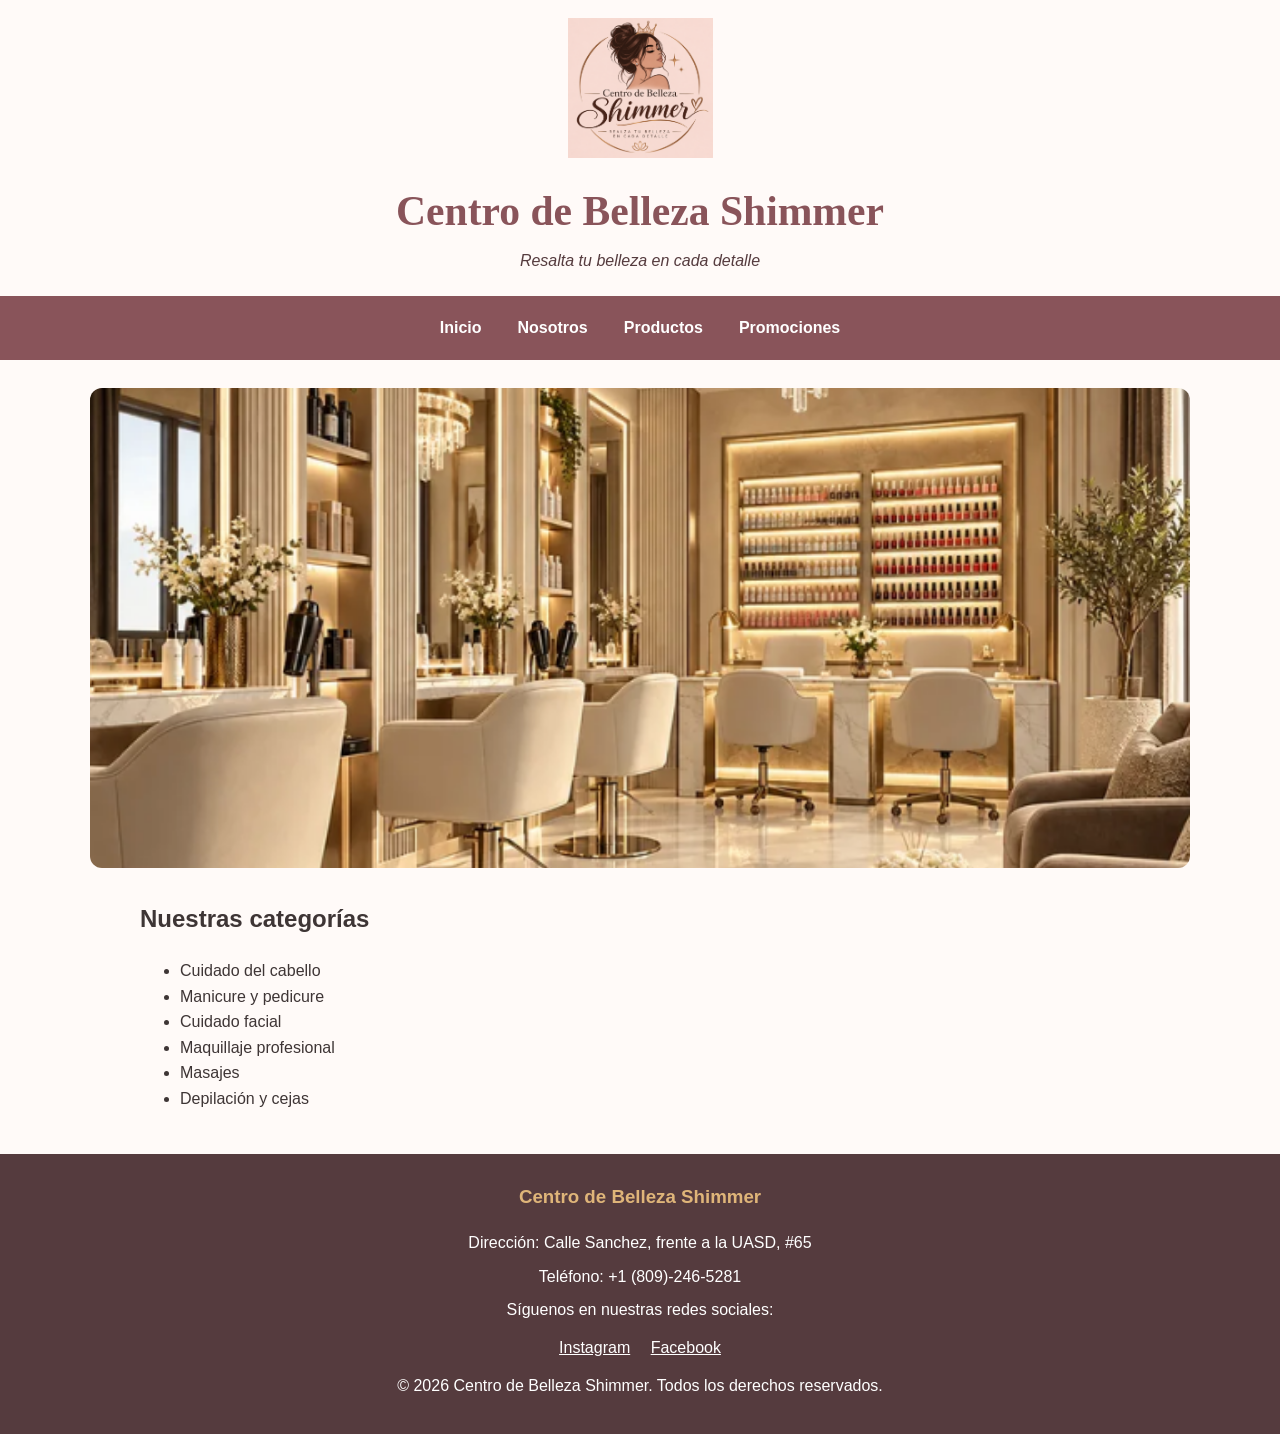
<file: index.html>
<!DOCTYPE html>
<html lang="es" >
<head>
    <meta charset="UTF-8">
    <meta name="viewport" content="width=device-width, initial-scale=1.0">
    <link rel="stylesheet" href="estilo.css">
    <title>Centro de Belleza Shimmer</title>
</head>
<body>
    <header>
        <img src="imagenes/logo-shimmer.png" alt="Logo del Centro de Belleza Shimmer"> </header>
    <h1>Centro de Belleza Shimmer</h1>
    <p>Resalta tu belleza en cada detalle</p>
    <nav>
        <ul>
            <li><a href="index.html">Inicio</a></li>
            <li><a href="nosotros.html">Nosotros</a></li>
            <li><a href="productos.html">Productos</a></li>
            <li><a href="promociones.html">Promociones</a></li>
        </ul>
    </nav>
    <img src="imagenes/banner-principal.png" alt="Imagen del centro de belleza">
    <section>
        <h2>Nuestras categorías</h2>
        <ul>
            <li>Cuidado del cabello</li>
            <li>Manicure y pedicure</li>
            <li>Cuidado facial</li>
            <li>Maquillaje profesional</li>
            <li>Masajes</li>
            <li>Depilación y cejas</li>
        </ul>
    </section>
    <footer>
    <h3>Centro de Belleza Shimmer</h3>

    <p>Dirección: Calle Sanchez, frente a la UASD, #65</p>
    <p>Teléfono: +1 (809)-246-5281</p>

    <p>Síguenos en nuestras redes sociales:</p>

    <a href="https://www.instagram.com/">Instagram</a>
    <a href="https://www.facebook.com/">Facebook</a>

    <p>&copy; 2026 Centro de Belleza Shimmer. Todos los derechos reservados.</p>
</footer>
</body>
</html>
</file>
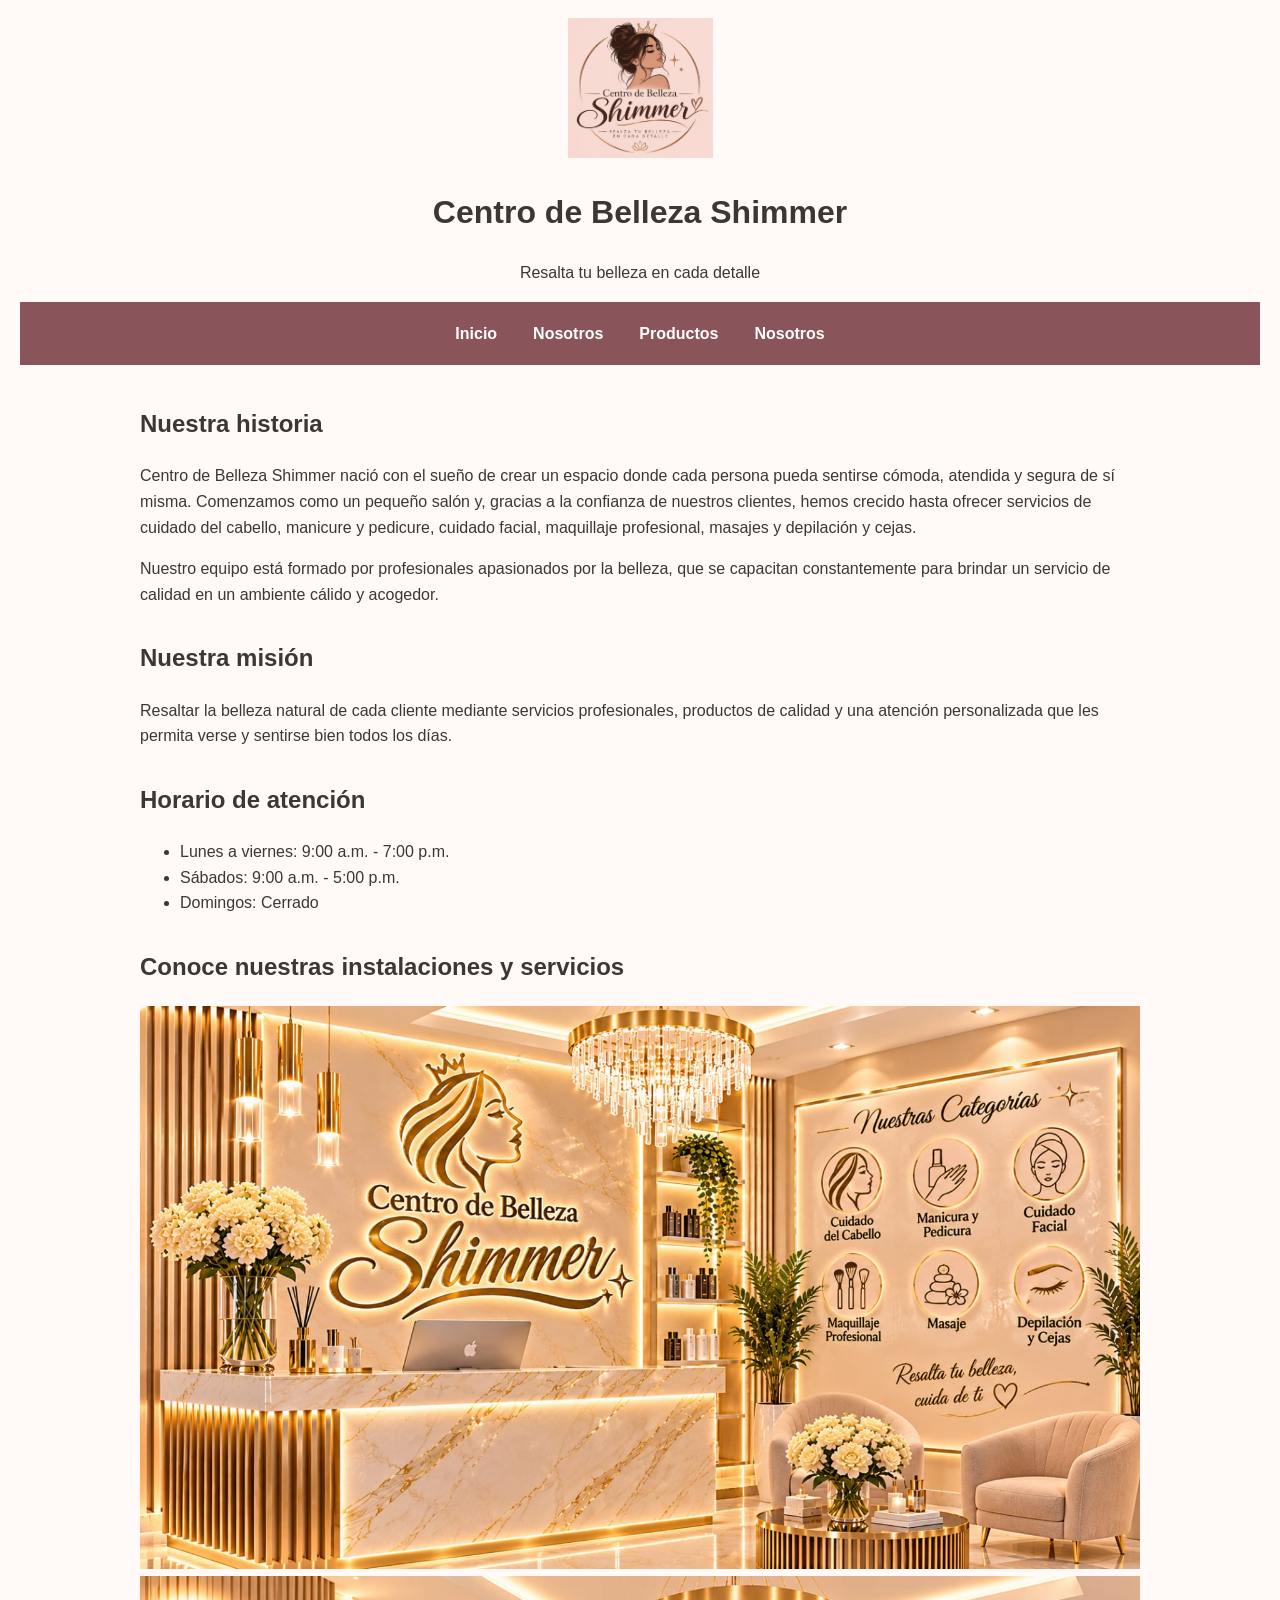
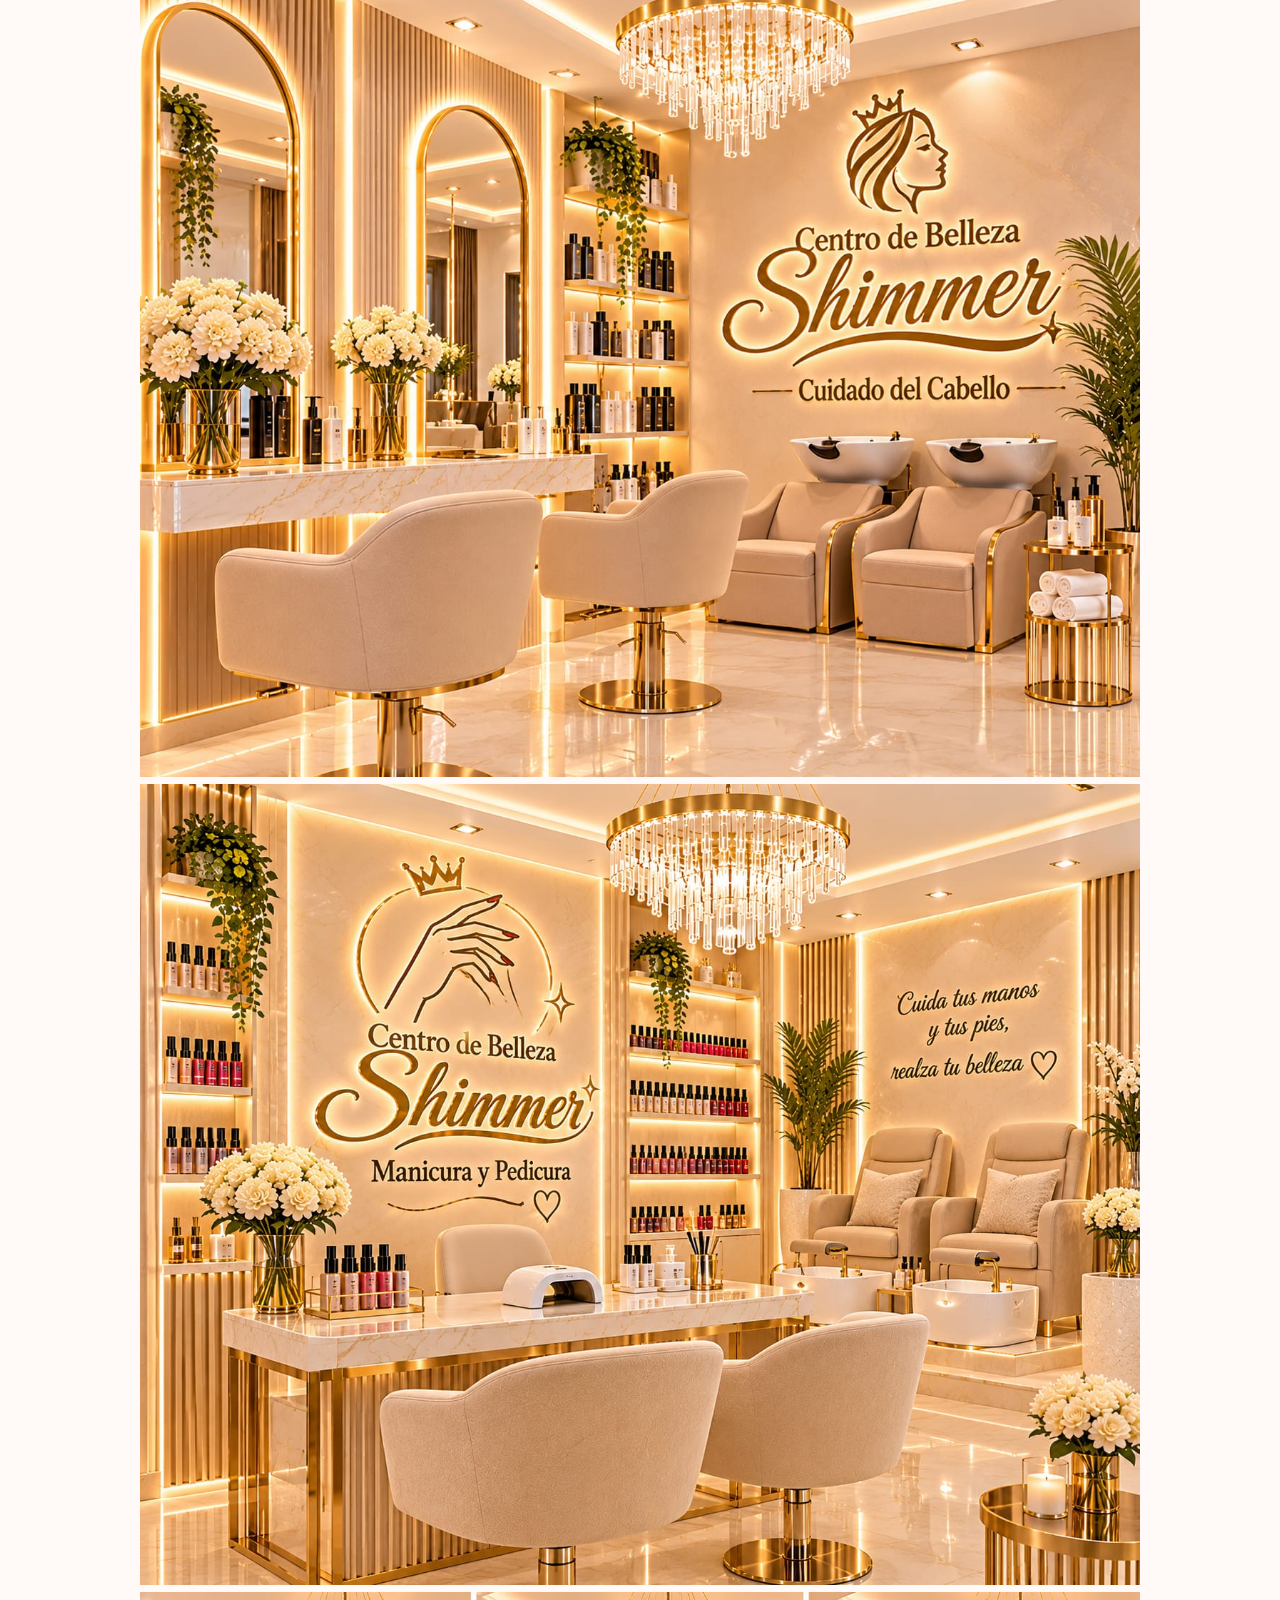
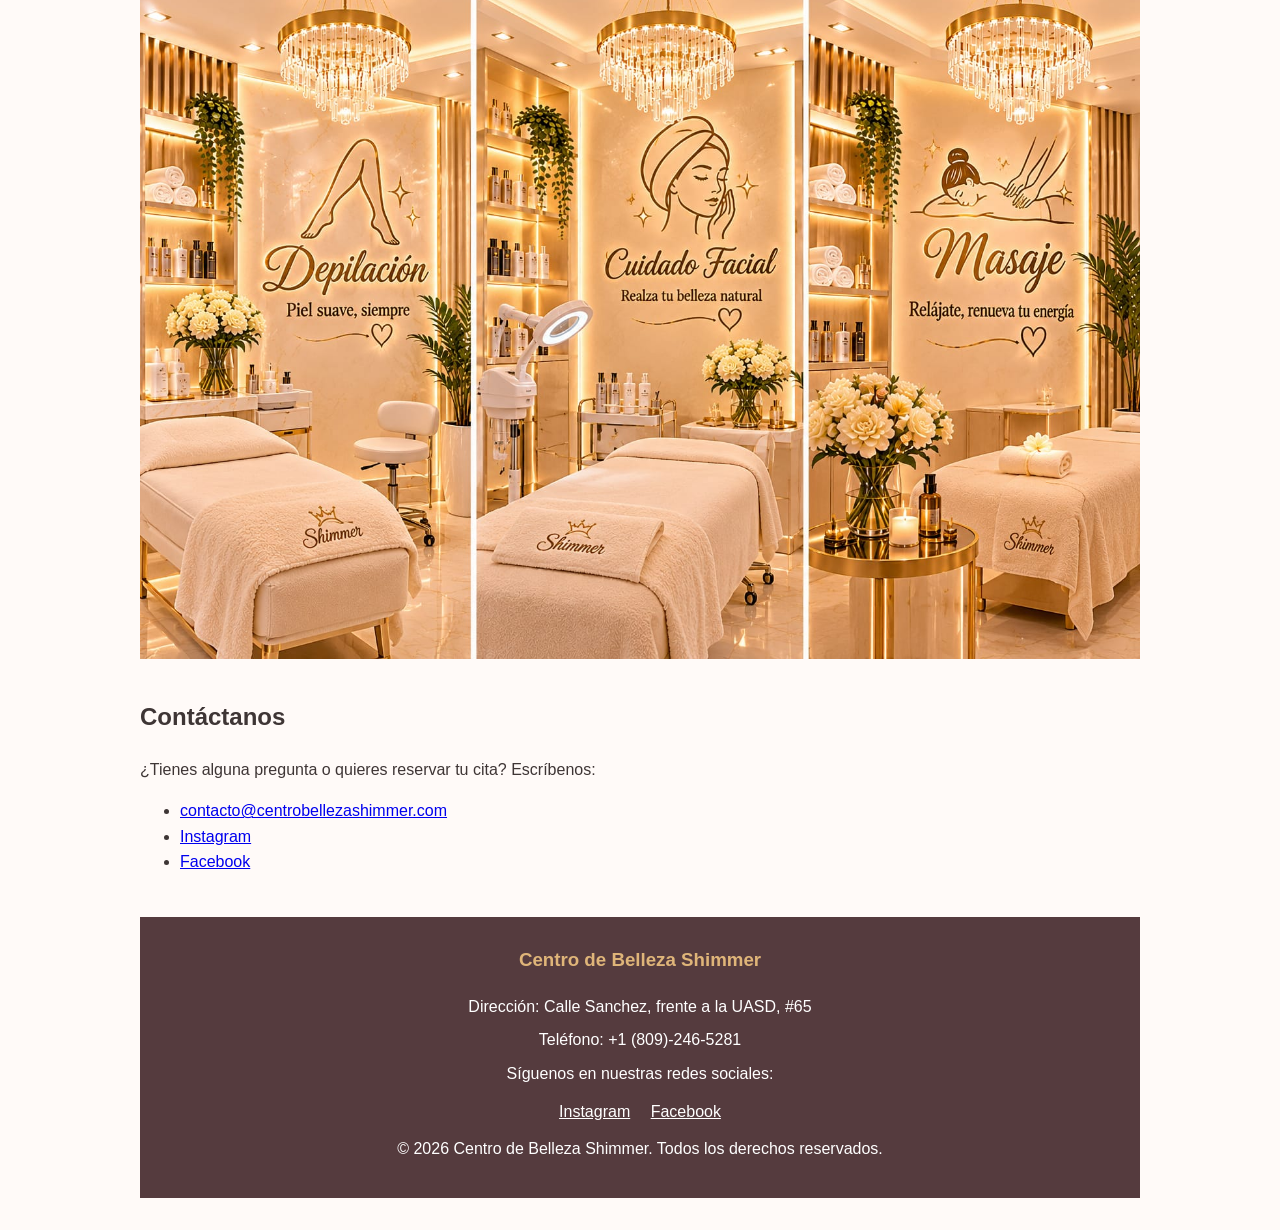
<file: nosotros.html>
<!DOCTYPE html>
<html lang="es">
<head>
    <meta charset="UTF-8">
    <meta name="viewport" content="width=device-width, initial-scale=1.0">
    <link rel="stylesheet" href="estilo.css">
    <title>Nosotros - Centro de Belleza Shimmer</title>
</head>
<body>

    <header>
        <img
            src="imagenes/logo-shimmer.png"
            alt="Logo del Centro de Belleza Shimmer"
            width="180">

        <h1>Centro de Belleza Shimmer</h1>

        <p>Resalta tu belleza en cada detalle</p>

        <nav>
            <ul>
                <li><a href="index.html">Inicio</a></li>
                <li><a href="nosotros.html">Nosotros</a></li>
                <li><a href="productos.html">Productos</a></li>
                <li>
                    <a href="nosotros.html" aria-current="page">
                        Nosotros
                    </a>
                </li>
            </ul>
        </nav>
    </header>
    <section>
        <h2>Nuestra historia</h2>
        <p>
            Centro de Belleza Shimmer nació con el sueño de crear un espacio donde
            cada persona pueda sentirse cómoda, atendida y segura de sí misma.
            Comenzamos como un pequeño salón y, gracias a la confianza de nuestros
            clientes, hemos crecido hasta ofrecer servicios de cuidado del cabello,
            manicure y pedicure, cuidado facial, maquillaje profesional, masajes y
            depilación y cejas.
        </p>
        <p>
            Nuestro equipo está formado por profesionales apasionados por la
            belleza, que se capacitan constantemente para brindar un servicio de
            calidad en un ambiente cálido y acogedor.
        </p>
    </section>

    <section>
        <h2>Nuestra misión</h2>
        <p>
            Resaltar la belleza natural de cada cliente mediante servicios
            profesionales, productos de calidad y una atención personalizada que
            les permita verse y sentirse bien todos los días.
        </p>
    </section>

    <section>
        <h2>Horario de atención</h2>
        <ul>
            <li>Lunes a viernes: 9:00 a.m. - 7:00 p.m.</li>
            <li>Sábados: 9:00 a.m. - 5:00 p.m.</li>
            <li>Domingos: Cerrado</li>
        </ul>
    </section>

    <section>
        <h2>Conoce nuestras instalaciones y servicios</h2>
        <img src="imagenes/recepcion-categorias.png" alt="Recepción del Centro de Belleza Shimmer con nuestras categorías de servicios">
        <img src="imagenes/cuidado-cabello.png" alt="Área de cuidado del cabello con espejos, sillas y lavacabezas">
        <img src="imagenes/manicure-pedicure.jpg" alt="Área de manicure y pedicure con estación de trabajo y sillones de pedicure">
        <img src="imagenes/depilacion-facial-masaje.jpg" alt="Salas de depilación, cuidado facial y masaje">
    </section>

    <section>
        <h2>Contáctanos</h2>
        <p>¿Tienes alguna pregunta o quieres reservar tu cita? Escríbenos:</p>
        <ul>
            <li><a href="mailto:contacto@centrobellezashimmer.com">contacto@centrobellezashimmer.com</a></li>
            <li><a href="https://www.instagram.com/">Instagram</a></li>
            <li><a href="https://www.facebook.com/">Facebook</a></li>
        </ul>
    </section>

 <section>
    <footer>
    <h3>Centro de Belleza Shimmer</h3>

    <p>Dirección: Calle Sanchez, frente a la UASD, #65</p>
    <p>Teléfono: +1 (809)-246-5281</p>

    <p>Síguenos en nuestras redes sociales:</p>

    <a href="https://www.instagram.com/">Instagram</a>
    <a href="https://www.facebook.com/">Facebook</a>

    <p>&copy; 2026 Centro de Belleza Shimmer. Todos los derechos reservados.</p>
    </footer>
</section>
</file>
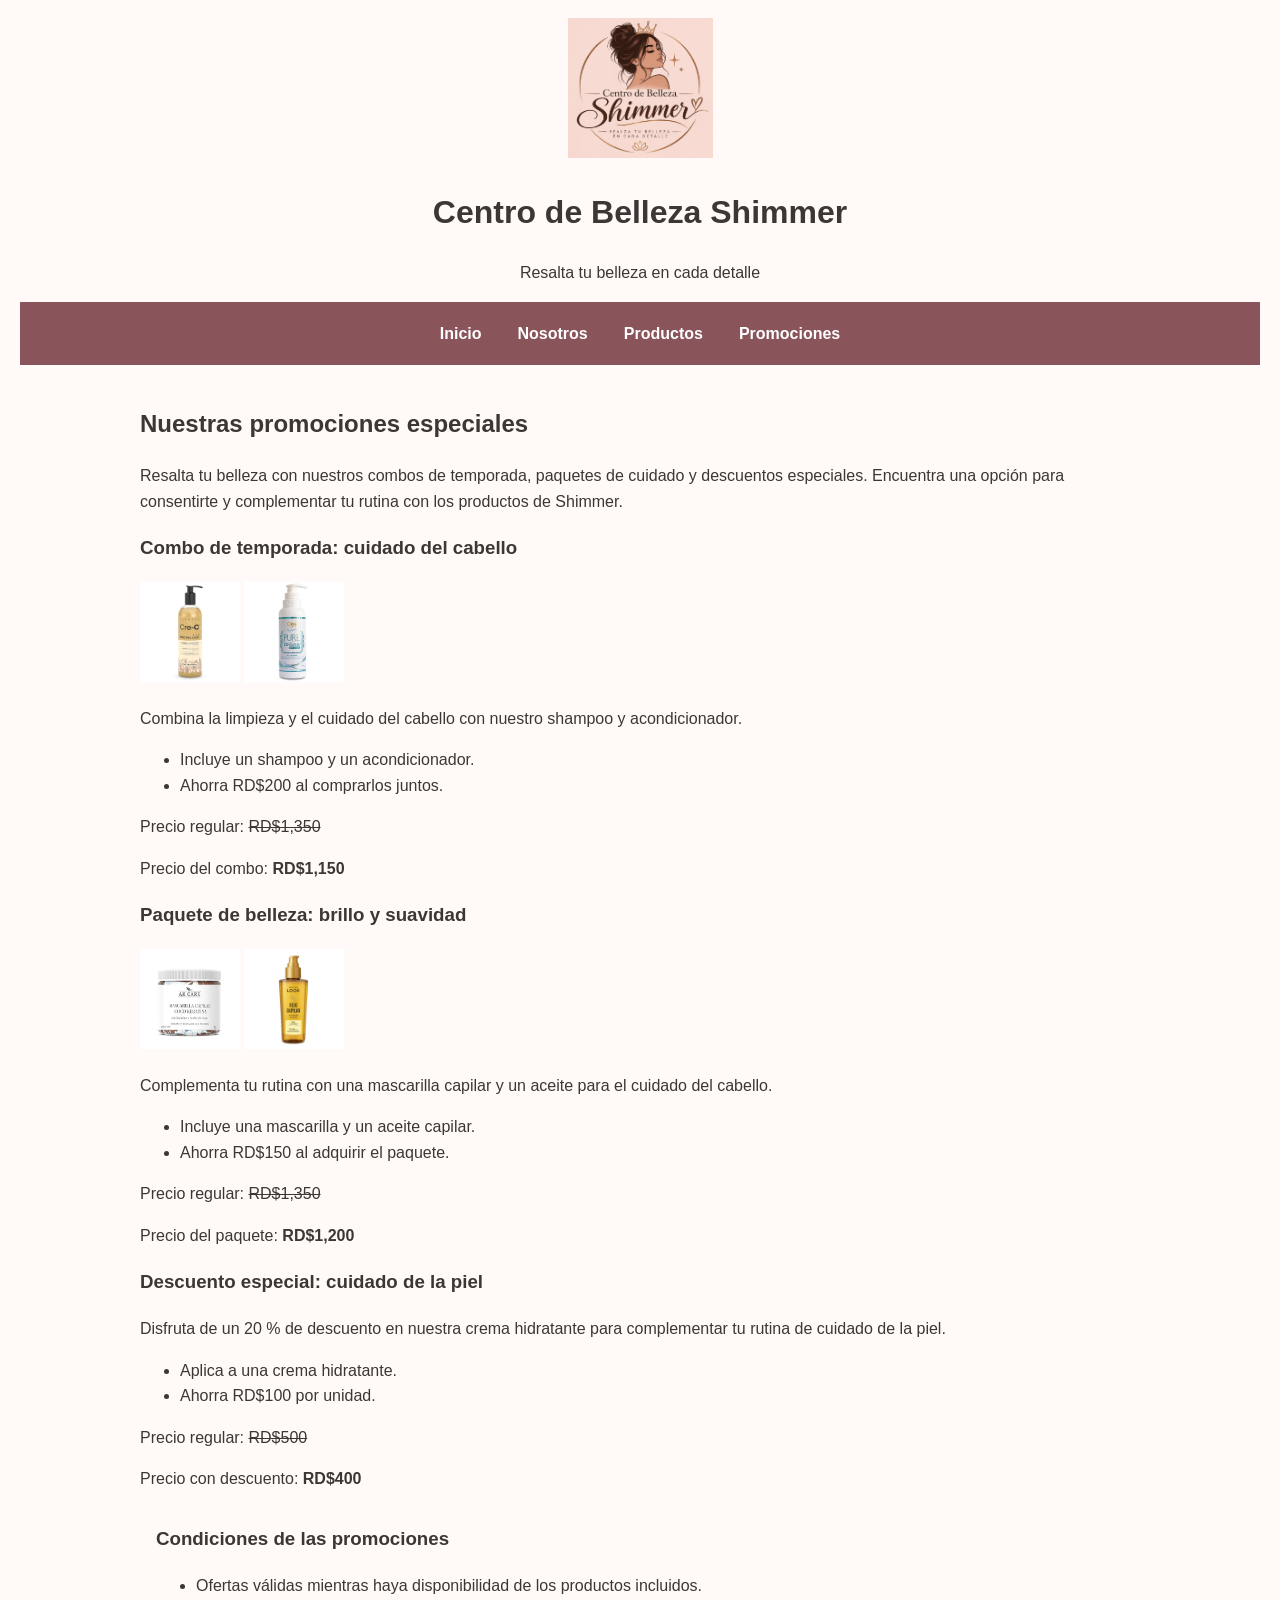
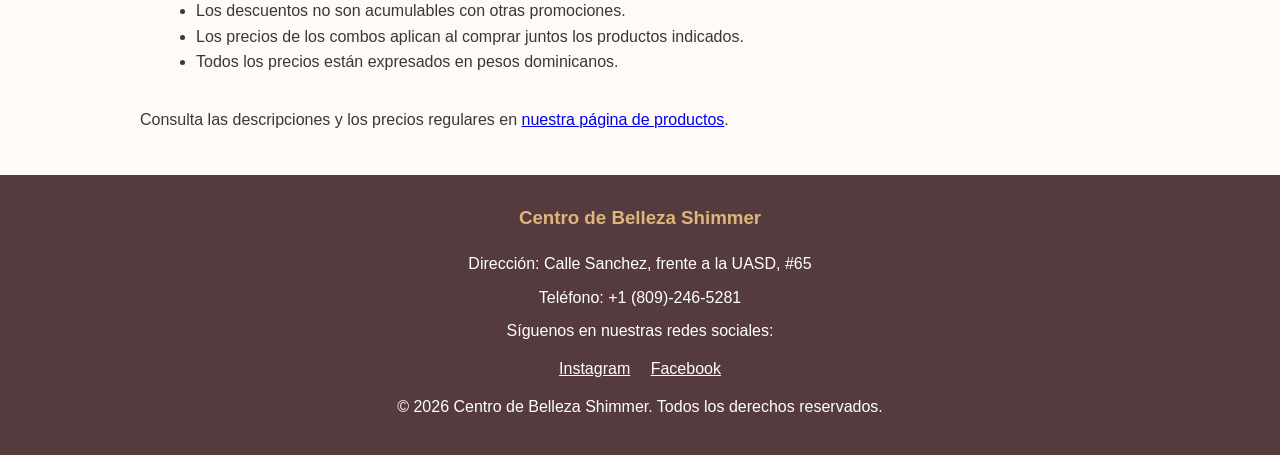
<file: promociones.html>
<!DOCTYPE html>
<html lang="es">
<head>
    <meta charset="UTF-8">
    <meta name="viewport" content="width=device-width, initial-scale=1.0">
    <link rel="stylesheet" href="estilo.css">
    <title>Promociones - Centro de Belleza Shimmer</title>
</head>
<body>

    <header>
        <img
            src="imagenes/logo-shimmer.png"
            alt="Logo del Centro de Belleza Shimmer"
            width="180">

        <h1>Centro de Belleza Shimmer</h1>

        <p>Resalta tu belleza en cada detalle</p>

        <nav>
            <ul>
                <li><a href="index.html">Inicio</a></li>
                <li><a href="nosotros.html">Nosotros</a></li>
                <li><a href="productos.html">Productos</a></li>
                <li>
                    <a href="promociones.html" aria-current="page">
                        Promociones
                    </a>
                </li>
            </ul>
        </nav>
    </header>

    <main>
        <section class="promociones">
            <h2>Nuestras promociones especiales</h2>

            <p>
                Resalta tu belleza con nuestros combos de temporada,
                paquetes de cuidado y descuentos especiales.
                Encuentra una opción para consentirte y complementar
                tu rutina con los productos de Shimmer.
            </p>

            <div class="contenedor-promociones">

                <article class="tarjeta-promocion">
                    <h3>Combo de temporada: cuidado del cabello</h3>

                    <div class="imagenes-promocion">
                        <img
                            src="imagenes/shampoo.jpg.jpg"
                            alt="Shampoo incluido en el combo de temporada"
                            width="100">

                        <img
                            src="imagenes/acondicionador.jpg"
                            alt="Acondicionador incluido en el combo de temporada"
                            width="100">
                    </div>

                    <p>
                        Combina la limpieza y el cuidado del cabello
                        con nuestro shampoo y acondicionador.
                    </p>

                    <ul>
                        <li>Incluye un shampoo y un acondicionador.</li>
                        <li>Ahorra RD$200 al comprarlos juntos.</li>
                    </ul>

                    <p>Precio regular: <del>RD$1,350</del></p>
                    <p class="precio-promocion">
                        Precio del combo: <strong>RD$1,150</strong>
                    </p>
                </article>

                <article class="tarjeta-promocion">
                    <h3>Paquete de belleza: brillo y suavidad</h3>

                    <div class="imagenes-promocion">
                        <img
                            src="imagenes/mascarilla.jpg"
                            alt="Mascarilla capilar incluida en el paquete"
                            width="100">

                        <img
                            src="imagenes/aceite-capilar.jpg"
                            alt="Aceite capilar incluido en el paquete"
                            width="100">
                    </div>

                    <p>
                        Complementa tu rutina con una mascarilla capilar
                        y un aceite para el cuidado del cabello.
                    </p>

                    <ul>
                        <li>Incluye una mascarilla y un aceite capilar.</li>
                        <li>Ahorra RD$150 al adquirir el paquete.</li>
                    </ul>

                    <p>Precio regular: <del>RD$1,350</del></p>
                    <p class="precio-promocion">
                        Precio del paquete: <strong>RD$1,200</strong>
                    </p>
                </article>

                <article class="tarjeta-promocion">
                    <h3>Descuento especial: cuidado de la piel</h3>

                    <p>
                        Disfruta de un 20 % de descuento en nuestra
                        crema hidratante para complementar tu
                        rutina de cuidado de la piel.
                    </p>

                    <ul>
                        <li>Aplica a una crema hidratante.</li>
                        <li>Ahorra RD$100 por unidad.</li>
                    </ul>

                    <p>Precio regular: <del>RD$500</del></p>
                    <p class="precio-promocion">
                        Precio con descuento: <strong>RD$400</strong>
                    </p>
                </article>

            </div>

            <section class="condiciones-promociones">
                <h3>Condiciones de las promociones</h3>

                <ul>
                    <li>
                        Ofertas válidas mientras haya disponibilidad
                        de los productos incluidos.
                    </li>
                    <li>
                        Los descuentos no son acumulables con
                        otras promociones.
                    </li>
                    <li>
                        Los precios de los combos aplican al comprar
                        juntos los productos indicados.
                    </li>
                    <li>
                        Todos los precios están expresados en
                        pesos dominicanos.
                    </li>
                </ul>
            </section>

            <p>
                Consulta las descripciones y los precios regulares en
                <a href="productos.html">nuestra página de productos</a>.
            </p>
        </section>
    </main>

    <footer>
        <h3>Centro de Belleza Shimmer</h3>

        <p>Dirección: Calle Sanchez, frente a la UASD, #65</p>
        <p>Teléfono: +1 (809)-246-5281</p>

        <p>Síguenos en nuestras redes sociales:</p>

        <a href="https://www.instagram.com/">Instagram</a>
        <a href="https://www.facebook.com/">Facebook</a>

        <p>
            &copy; 2026 Centro de Belleza Shimmer.
            Todos los derechos reservados.
        </p>
    </footer>

</body>
</html>
</file>
<file: estilo.css>
/* === INTEGRANTE 5: estructura y estilos generales === */

/* Colores y medidas base */
:root {
  --color-principal: #89545a;
  --color-oscuro: #553b3e;
  --color-fondo: #fffaf8;
  --color-texto: #3e3535;
  --color-claro: #ffffff;
  --color-detalle: #dfb579;
}

* {
  box-sizing: border-box;
}

body {
  margin: 0;
  background-color: var(--color-fondo);
  color: var(--color-texto);
  font-family: Arial, Helvetica, sans-serif;
  line-height: 1.6;
}

/* Logo */
header {
  padding: 18px 20px 8px;
  text-align: center;
}

header img {
  display: inline-block;
  width: 145px;
  max-width: 40vw;
  height: auto;
  object-fit: contain;
}

/* Nombre del centro y eslogan, ubicados después de header en tu HTML */
body > h1 {
  margin: 4px 16px 0;
  color: var(--color-principal);
  text-align: center;
  font-family: Georgia, "Times New Roman", serif;
  font-size: clamp(1.8rem, 4vw, 2.6rem);
}

body > p {
  margin: 4px 16px 22px;
  color: var(--color-oscuro);
  text-align: center;
  font-style: italic;
}

/* Menú de navegación */
nav {
  background-color: var(--color-principal);
}

nav ul {
  display: flex;
  flex-wrap: wrap;
  justify-content: center;
  gap: 6px;
  margin: 0;
  padding: 10px 16px;
  list-style: none;
}

nav a {
  display: block;
  padding: 9px 15px;
  border-radius: 20px;
  color: var(--color-claro);
  font-weight: bold;
  text-decoration: none;
  transition: background-color 0.2s ease, color 0.2s ease;
}

nav a:hover,
nav a:focus-visible {
  background-color: var(--color-detalle);
  color: var(--color-oscuro);
}

/* Imágenes, incluido el banner principal */
img {
  max-width: 100%;
  height: auto;
}

body > img {
  display: block;
  width: min(1100px, calc(100% - 32px));
  max-height: 480px;
  margin: 28px auto;
  border-radius: 12px;
  object-fit: cover;
}

/* Espaciado general del contenido */
section {
  width: min(1000px, calc(100% - 32px));
  margin: 32px auto;
}

/* Pie de página */
footer {
  margin-top: 42px;
  padding: 28px 20px;
  background-color: var(--color-oscuro);
  color: var(--color-claro);
  text-align: center;
}

footer h3 {
  margin-top: 0;
  color: var(--color-detalle);
}

footer p {
  margin: 8px 0;
}

footer a {
  display: inline-block;
  margin: 4px 8px;
  color: var(--color-claro);
}

footer a:hover,
footer a:focus-visible {
  color: var(--color-detalle);
}

/* Ajustes para pantallas pequeñas */
@media (max-width: 600px) {
  nav ul {
    gap: 2px;
    padding-inline: 8px;
  }

  nav a {
    padding: 8px 10px;
    font-size: 0.9rem;
  }

  body > img {
    max-height: 300px;
  }
}
</file>
